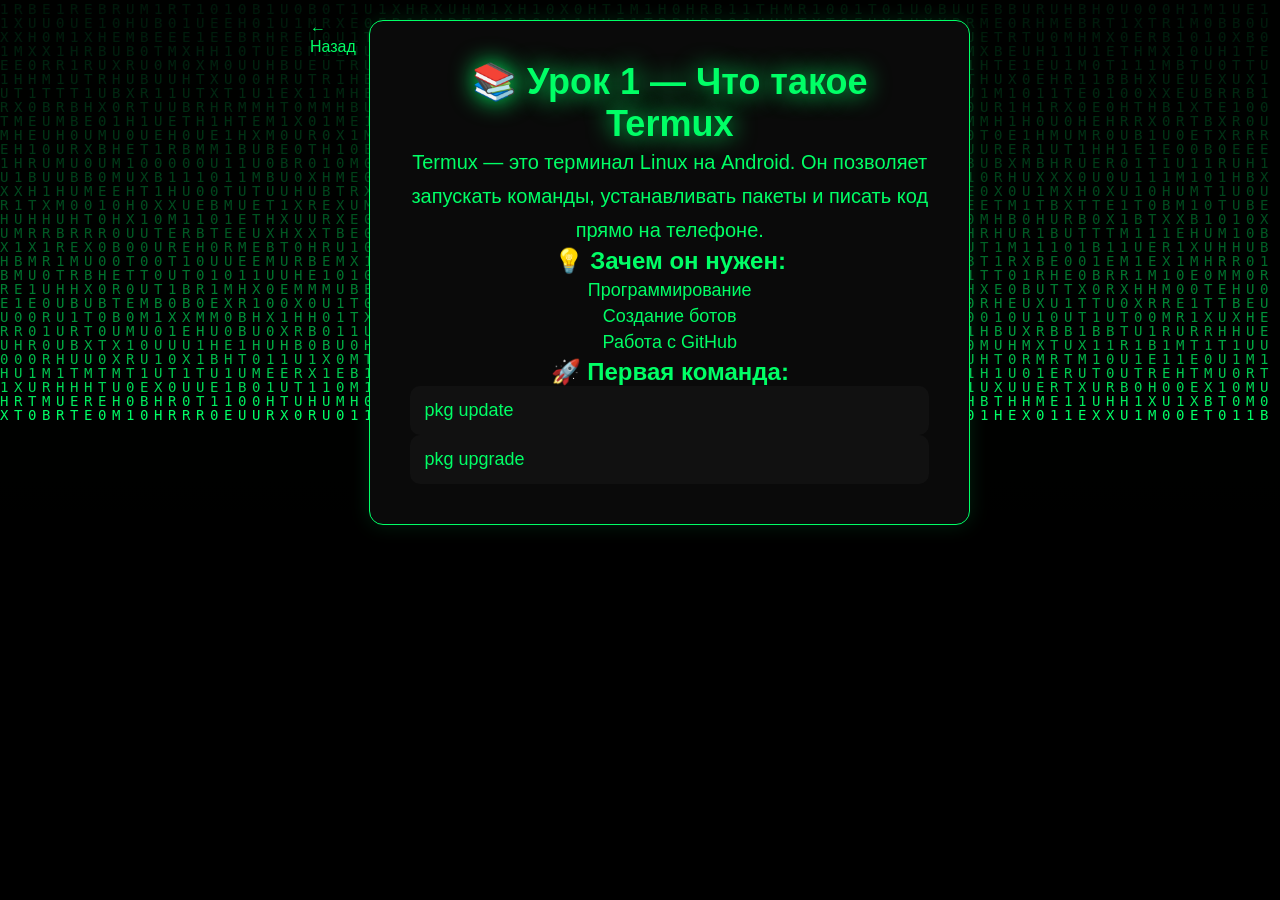
<file: lesson.html>
<!DOCTYPE html>
<html>
<head>
<title>Урок 1</title>
<link rel="stylesheet" href="style.css">
</head>

<body>

<canvas id="matrix"></canvas>

<div class="container">

<a class="back" href="index.html">← Назад</a>

<div class="box">

<h1>📚 Урок 1 — Что такое Termux</h1>

<p>
Termux — это терминал Linux на Android.  
Он позволяет запускать команды, устанавливать пакеты и писать код прямо на телефоне.
</p>

<h3>💡 Зачем он нужен:</h3>
<ul>
<li>Программирование</li>
<li>Создание ботов</li>
<li>Работа с GitHub</li>
</ul>

<h3>🚀 Первая команда:</h3>

<pre>pkg update</pre>
<pre>pkg upgrade</pre>

</div>

</div>

<script src="script.js"></script>
</body>
</html>
</file>
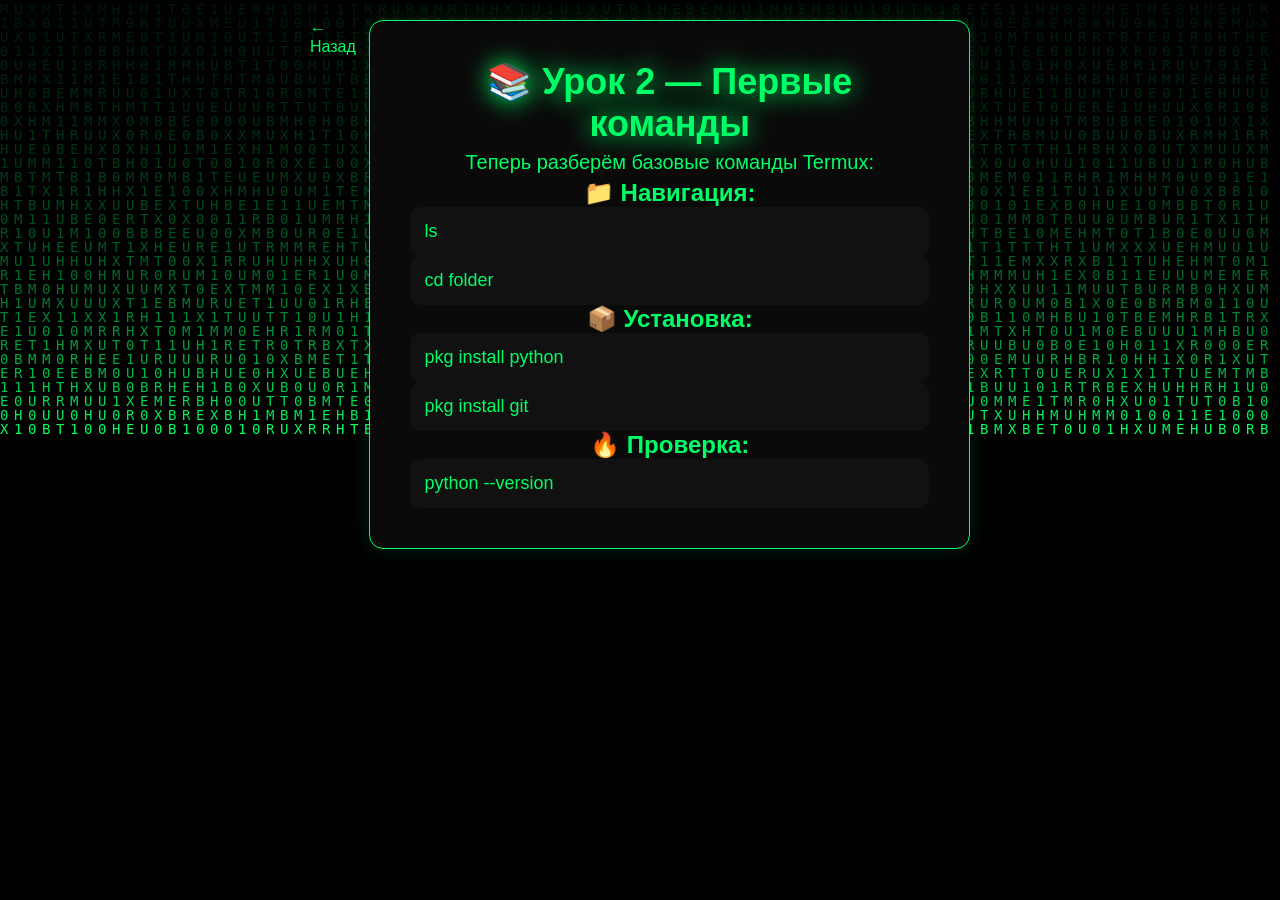
<file: lesson2.html>
<!DOCTYPE html>
<html>
<head>
<title>Урок 2</title>
<link rel="stylesheet" href="style.css">
</head>

<body>

<canvas id="matrix"></canvas>

<div class="container">

<a class="back" href="index.html">← Назад</a>

<div class="box">

<h1>📚 Урок 2 — Первые команды</h1>

<p>Теперь разберём базовые команды Termux:</p>

<h3>📁 Навигация:</h3>
<pre>ls</pre>
<pre>cd folder</pre>

<h3>📦 Установка:</h3>
<pre>pkg install python</pre>
<pre>pkg install git</pre>

<h3>🔥 Проверка:</h3>
<pre>python --version</pre>

</div>

</div>

<script src="script.js"></script>
</body>
</html>
</file>
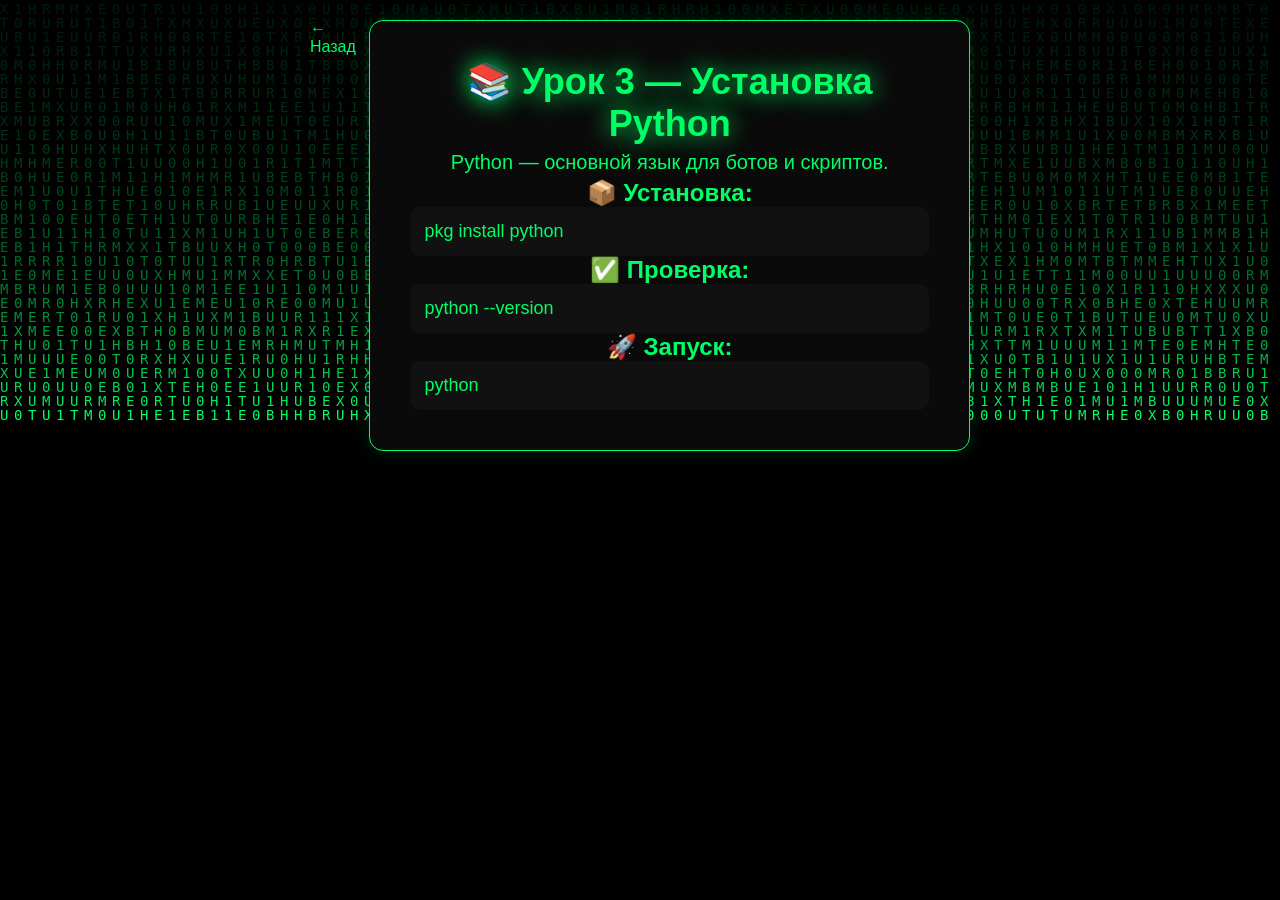
<file: lesson3.html>
<!DOCTYPE html>
<html>
<head>
<title>Урок 3</title>
<link rel="stylesheet" href="style.css">
</head>

<body>

<canvas id="matrix"></canvas>

<div class="container">

<a class="back" href="index.html">← Назад</a>

<div class="box">

<h1>📚 Урок 3 — Установка Python</h1>

<p>Python — основной язык для ботов и скриптов.</p>

<h3>📦 Установка:</h3>
<pre>pkg install python</pre>

<h3>✅ Проверка:</h3>
<pre>python --version</pre>

<h3>🚀 Запуск:</h3>
<pre>python</pre>

</div>

</div>

<script src="script.js"></script>
</body>
</html>
</file>
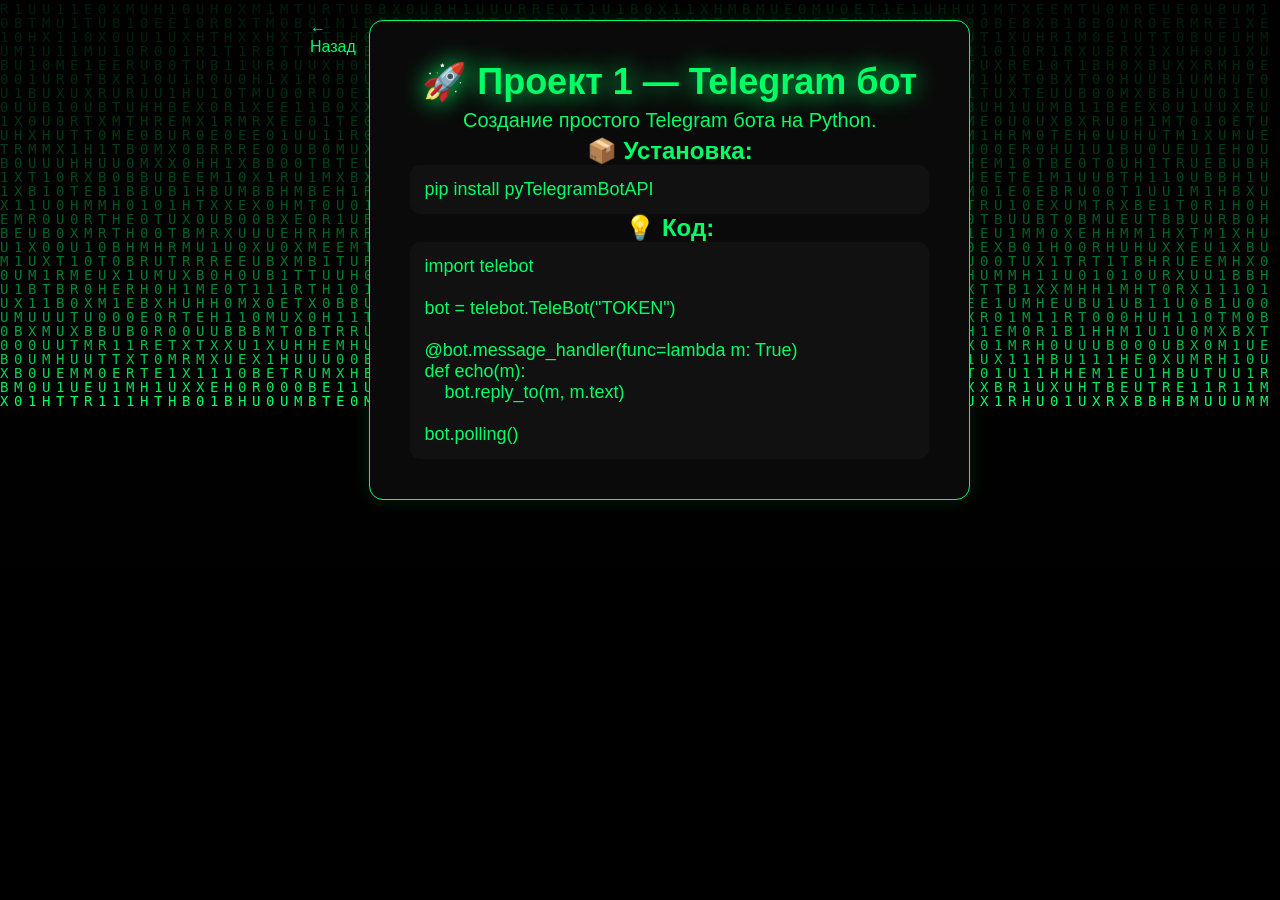
<file: project1.html>
<!DOCTYPE html>
<html>
<head>
<title>Проект 1</title>
<link rel="stylesheet" href="style.css">
</head>

<body>

<canvas id="matrix"></canvas>

<div class="container">

<a class="back" href="index.html">← Назад</a>

<div class="box">

<h1>🚀 Проект 1 — Telegram бот</h1>

<p>Создание простого Telegram бота на Python.</p>

<h3>📦 Установка:</h3>
<pre>pip install pyTelegramBotAPI</pre>

<h3>💡 Код:</h3>
<pre>
import telebot

bot = telebot.TeleBot("TOKEN")

@bot.message_handler(func=lambda m: True)
def echo(m):
    bot.reply_to(m, m.text)

bot.polling()
</pre>

</div>

</div>

<script src="script.js"></script>
</body>
</html>
</file>
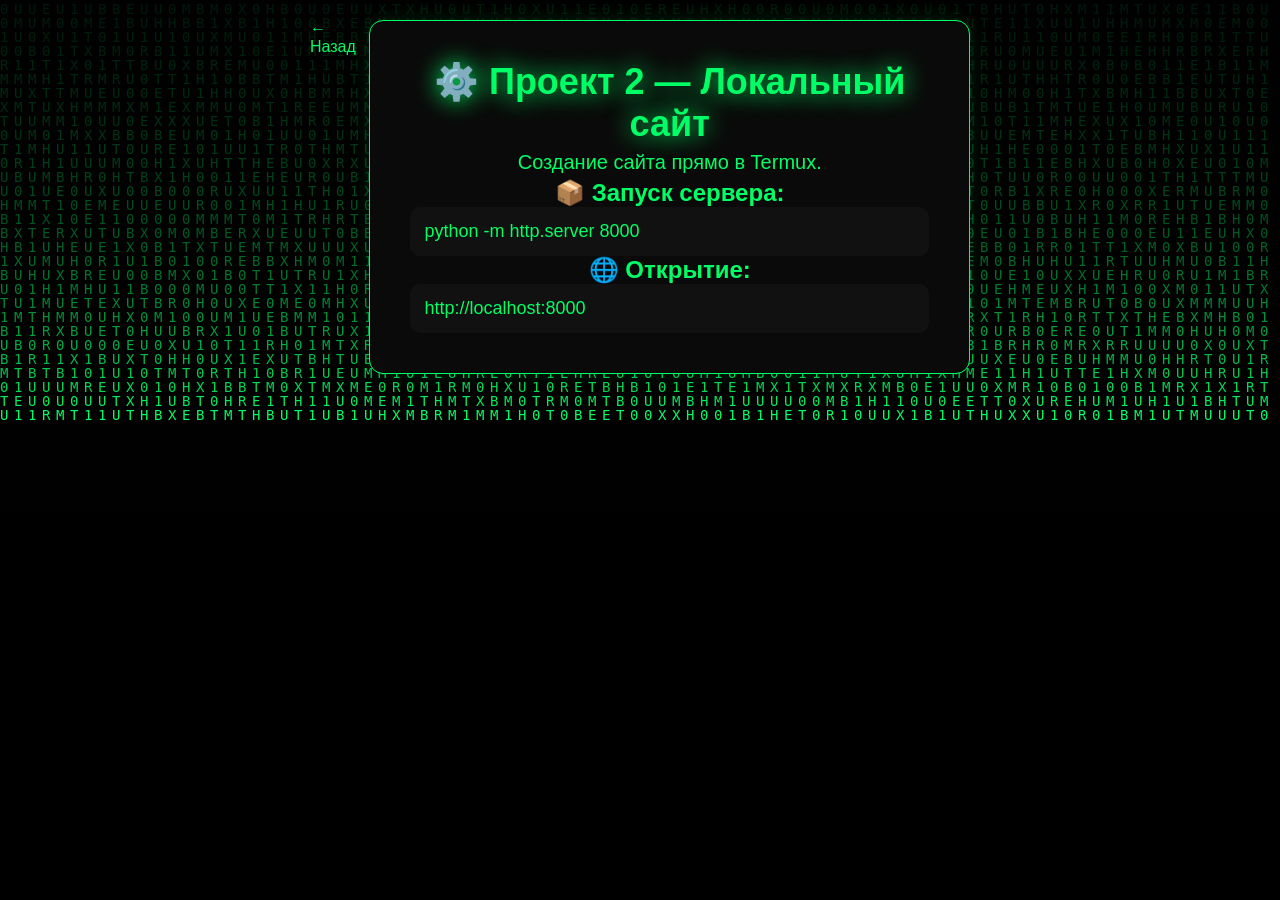
<file: project2.html>
<!DOCTYPE html>
<html>
<head>
<title>Проект 2</title>
<link rel="stylesheet" href="style.css">
</head>

<body>

<canvas id="matrix"></canvas>

<div class="container">

<a class="back" href="index.html">← Назад</a>

<div class="box">

<h1>⚙️ Проект 2 — Локальный сайт</h1>

<p>Создание сайта прямо в Termux.</p>

<h3>📦 Запуск сервера:</h3>
<pre>python -m http.server 8000</pre>

<h3>🌐 Открытие:</h3>
<pre>http://localhost:8000</pre>

</div>

</div>

<script src="script.js"></script>
</body>
</html>
</file>
<file: style.css>
*{
margin:0;
padding:0;
box-sizing:border-box;
font-family:Arial,sans-serif;
}

body{
background:#000;
color:#00ff66;
overflow-x:hidden;
}

#matrix{
position:fixed;
width:100%;
height:100%;
z-index:-1;
background:
linear-gradient(
rgba(0,255,100,.08),
rgba(0,255,100,.02)
);
}

header{
text-align:center;
padding:60px 20px;
}

.logo{
width:180px;
margin-bottom:20px;
}

h1{
font-size:55px;
text-shadow:0 0 25px #00ff66;
}

header p{
margin-top:15px;
font-size:20px;
}

.buttons{
margin-top:30px;
}

.buttons a{
text-decoration:none;
padding:12px 25px;
margin:10px;
display:inline-block;
background:#00ff66;
color:black;
font-weight:bold;
border-radius:10px;
transition:.3s;
}

.buttons a:hover{
transform:scale(1.1);
}

#stats{
display:flex;
justify-content:center;
gap:20px;
flex-wrap:wrap;
padding:40px;
}

.card{
display:flex;
flex-direction:column;

padding:16px;
border:1px solid #00ff66;
border-radius:12px;

text-decoration:none;
color:#00ff66;
background:#0a0a0a;

transition:0.2s;
}

section{
padding:40px 20px;
}

section h2{
text-align:center;
margin-bottom:25px;
font-size:35px;
}

.lessons{
width:100%;
max-width:600px;
margin:0 auto;
padding:20px;

display:flex;
flex-direction:column;
gap:12px;
}

.projects{
width:100%;
max-width:600px;
margin:0 auto;
padding:20px;

display:flex;
flex-direction:column;
gap:12px;
}

canvas{
position:fixed;
top:0;
left:0;
width:100%;
height:100%;
z-index:-1;
pointer-events:none;
}

*{
box-sizing:border-box;
}

body{
margin:0;
background:black;
overflow-x:hidden;
color:#00ff66;
font-family:Arial;
}

body{
margin:0;
background:black;
color:#00ff66;
font-family:Arial;
}

canvas{
position:fixed;
top:0;
left:0;
width:100%;
height:100%;
z-index:-1;
pointer-events:none;
}

.container{
max-width:700px;
margin:auto;
padding:20px;
}

/* ===== ONLY LESSONS + PROJECTS FIX ===== */

.container{
display:flex;
justify-content:center;
padding:20px;
}

.box{
width:100%;
max-width:900px;
background:#0a0a0a;
border:1px solid #00ff66;
border-radius:14px;

padding:40px;

box-shadow:0 0 20px #00ff6622;

/* ЦЕНТР СТРАНИЦЫ */
margin:0 auto;
}

/* БОЛЬШОЙ ТЕКСТ */
.box h1{
font-size:36px;
text-align:center;
}

.box p{
font-size:20px;
line-height:1.7;
text-align:center;
}

.box h3{
font-size:24px;
text-align:center;
}

/* КОД */
.box pre{
font-size:18px;
padding:14px;
border-radius:10px;
background:#111;
overflow-x:auto;
}

/* СПИСКИ */
.box ul{
list-style:none;
padding:0;
text-align:center;
}

.box li{
font-size:18px;
margin:5px 0;
}

h1{
color:#00ff66;
}

pre{
background:#111;
padding:10px;
border-radius:8px;
overflow-x:auto;
color:#00ff66;
}

a.back{
display:inline-block;
margin-bottom:10px;
color:#00ff66;
text-decoration:none;
}

a.back:hover{
text-shadow:0 0 10px #00ff66;
}
</file>
